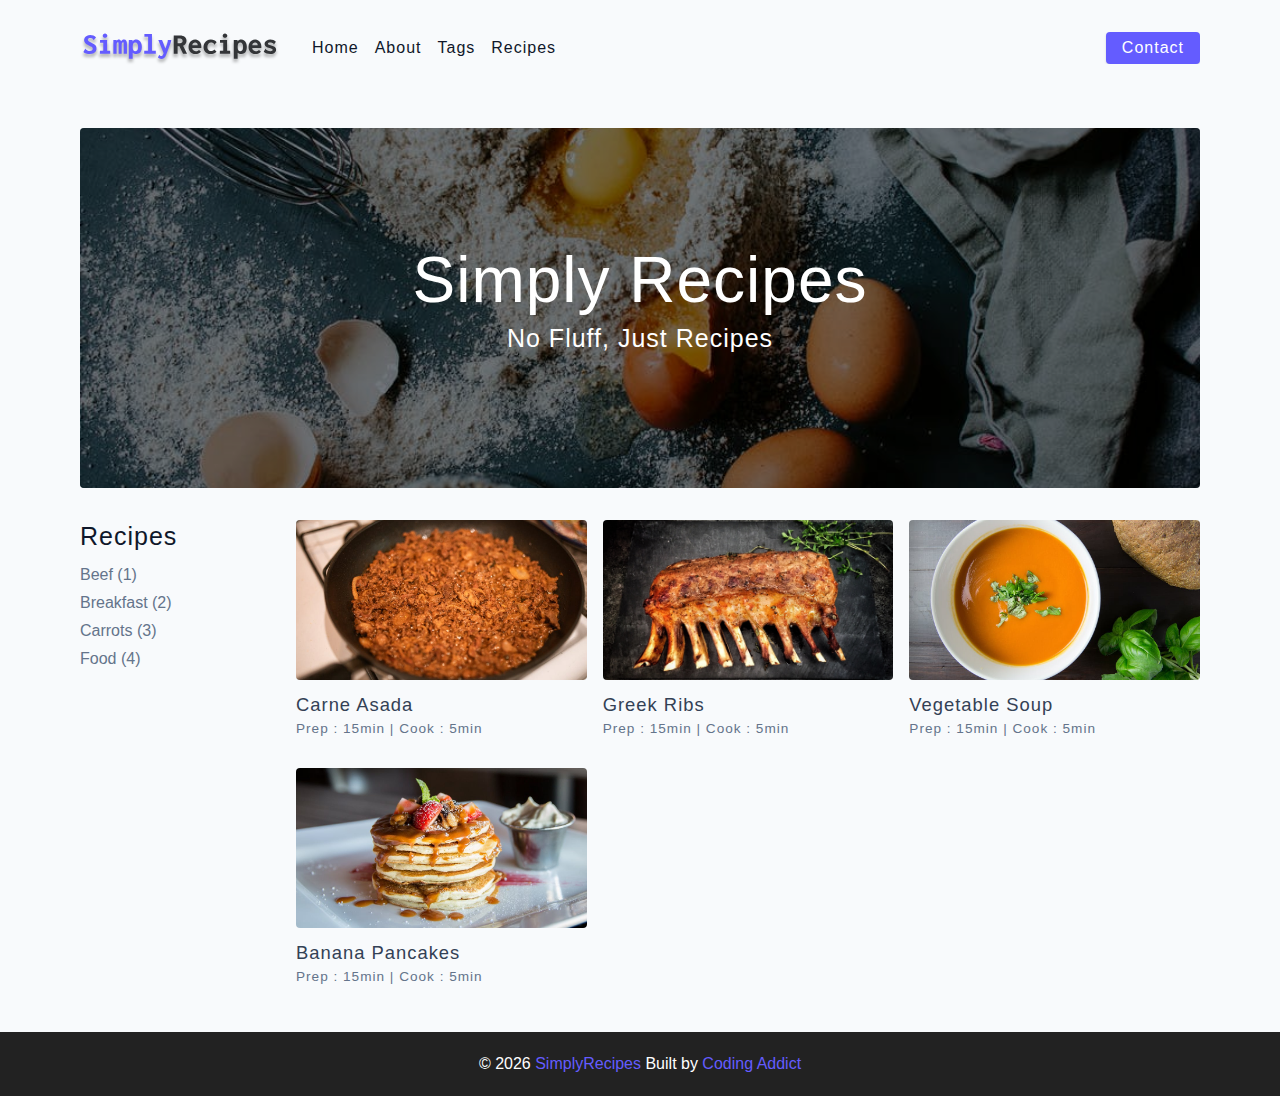
<file: vscode/final/index.html>
<!DOCTYPE html>
<html lang="en">
  <head>
    <meta charset="UTF-8" />
    <meta http-equiv="X-UA-Compatible" content="IE=edge" />
    <meta name="viewport" content="width=device-width, initial-scale=1.0" />
    <title>Simply Recipes || Final</title>
    <!-- favicon -->
    <link rel="shortcut icon" href="./assets/favicon.ico" type="image/x-icon" />
    <!-- normalize -->
    <link rel="stylesheet" href="./css/normalize.css" />
    <!-- font-awesome -->
    <link
      rel="stylesheet"
      href="https://cdnjs.cloudflare.com/ajax/libs/font-awesome/5.14.0/css/all.min.css"
    />
    <!-- main css -->
    <link rel="stylesheet" href="./css/main.css" />
  </head>
  <body>
    <!-- nav  -->
    <nav class="navbar">
      <div class="nav-center">
        <div class="nav-header">
          <a href="index.html" class="nav-logo">
            <img src="./assets/logo.svg" alt="simply recipes" />
          </a>
          <button class="nav-btn btn">
            <i class="fas fa-align-justify"></i>
          </button>
        </div>
        <div class="nav-links">
          <a href="index.html" class="nav-link"> home </a>
          <a href="about.html" class="nav-link"> about </a>
          <a href="tags.html" class="nav-link"> tags </a>
          <a href="recipes.html" class="nav-link"> recipes </a>

          <div class="nav-link contact-link">
            <a href="contact.html" class="btn"> contact </a>
          </div>
        </div>
      </div>
    </nav>
    <!-- end of nav -->
    <!-- main -->
    <main class="page">
      <!-- header -->
      <header class="hero">
        <div class="hero-container">
          <div class="hero-text">
            <h1>simply recipes</h1>
            <h4>no fluff, just recipes</h4>
          </div>
        </div>
      </header>
      <!-- end of header -->
      <section class="recipes-container">
        <!-- tag container -->
        <div class="tags-container">
          <h4>recipes</h4>
          <div class="tags-list">
            <a href="tag-template.html">Beef (1)</a>
            <a href="tag-template.html">Breakfast (2)</a>
            <a href="tag-template.html">Carrots (3)</a>
            <a href="tag-template.html">Food (4)</a>
          </div>
        </div>
        <!-- end of tag container -->
        <!-- recipes list -->
        <div class="recipes-list">
          <!-- single recipe -->
          <a href="single-recipe.html" class="recipe">
            <img
              src="./assets/recipes/recipe-1.jpeg"
              class="img recipe-img"
              alt=""
            />
            <h5>Carne Asada</h5>
            <p>Prep : 15min | Cook : 5min</p>
          </a>
          <!-- end of single recipe -->
          <!-- single recipe -->
          <a href="single-recipe.html" class="recipe">
            <img
              src="./assets/recipes/recipe-2.jpeg"
              class="img recipe-img"
              alt=""
            />
            <h5>Greek Ribs</h5>
            <p>Prep : 15min | Cook : 5min</p>
          </a>
          <!-- end of single recipe -->
          <!-- single recipe -->
          <a href="single-recipe.html" class="recipe">
            <img
              src="./assets/recipes/recipe-3.jpeg"
              class="img recipe-img"
              alt=""
            />
            <h5>Vegetable Soup</h5>
            <p>Prep : 15min | Cook : 5min</p>
          </a>
          <!-- end of single recipe -->
          <!-- single recipe -->
          <a href="single-recipe.html" class="recipe">
            <img
              src="./assets/recipes/recipe-4.jpeg"
              class="img recipe-img"
              alt=""
            />
            <h5>Banana Pancakes</h5>
            <p>Prep : 15min | Cook : 5min</p>
          </a>
          <!-- end of single recipe -->
        </div>
        <!-- end of recipes list -->
      </section>
    </main>
    <!-- end of main -->
    <!-- footer -->
    <footer class="page-footer">
      <p>
        &copy; <span id="date"></span>
        <span class="footer-logo">SimplyRecipes</span> Built by
        <a href="https://www.johnsmilga.com/">Coding Addict</a>
      </p>
    </footer>
    <script src="./js/app.js"></script>
  </body>
</html>
</file>
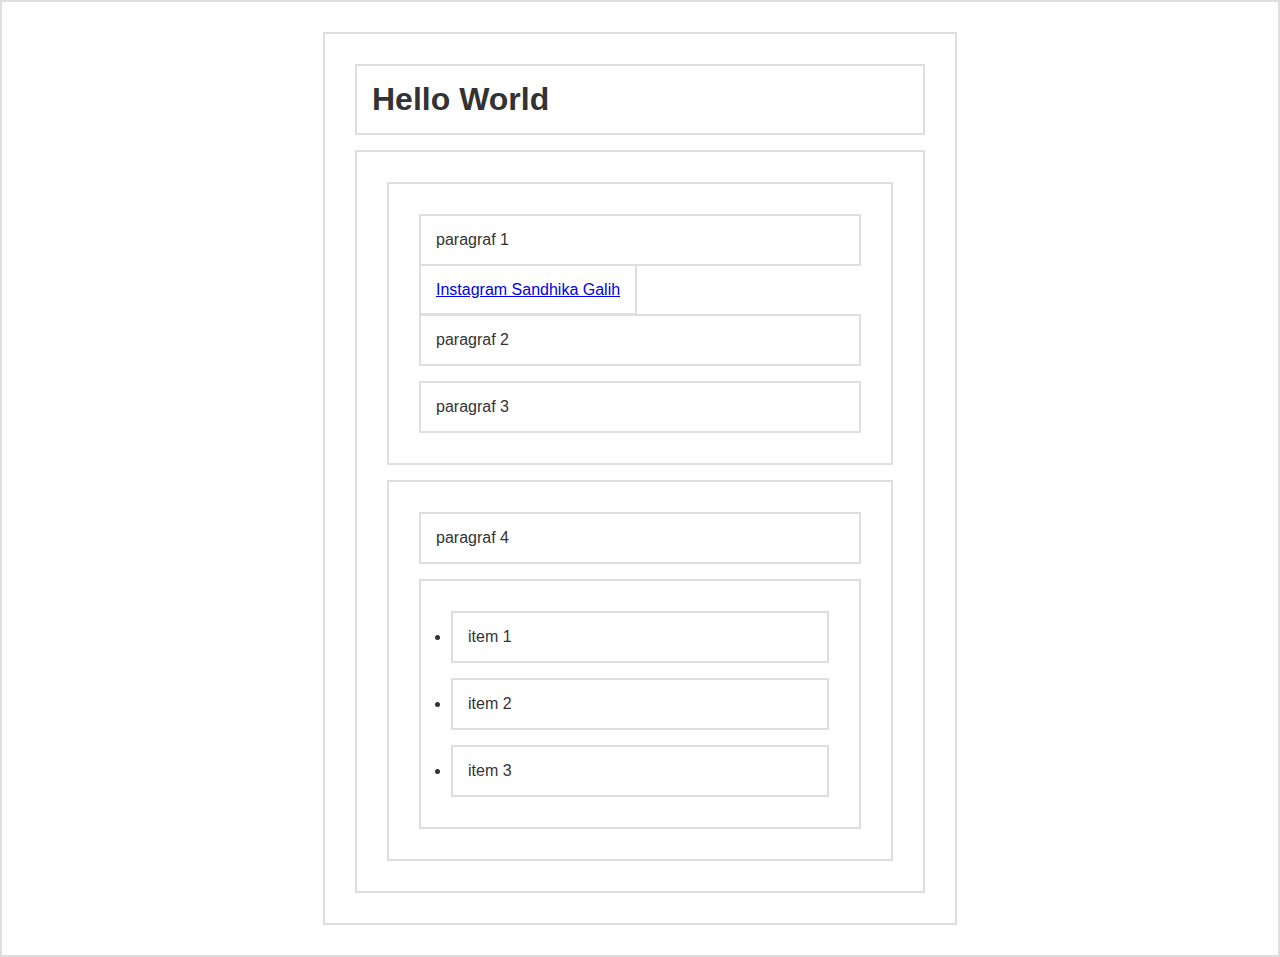
<file: vscode/javascript events/index.html>
<!DOCTYPE html>
<html lang="en">
<head>
  <meta charset="UTF-8">
  <title>Dom Selection</title>
  <style>
    * { 
        border: 2px solid #dedede; 
        padding: 15px; 
        margin: 15px; 
    }
    html { 
      margin: 0;
      padding: 0;
    }
    body { 
      max-width: 600px;
      margin: 30px auto;
      font-family: sans-serif;
      color: #333;
    }
    
  </style>
</head>
<body>

  <h1 id="judul">Hello World</h1>
  <div id="container">
      <section id="a">
          <p class="p1">paragraf 1</p>
          <a href="http://instagram.com/sandhikagalih">Instagram Sandhika Galih</a>
          <p class="p2">paragraf 2</p>
          <p class="p3">paragraf 3</p>
      </section>
      <section id="b">
          <p>paragraf 4</p>
          <ul>
              <li>item 1</li>
              <li>item 2</li>
              <li>item 3</li>
          </ul>
      </section>
  </div>

<script src="script.js"></script>
</body>
</html>
</file>
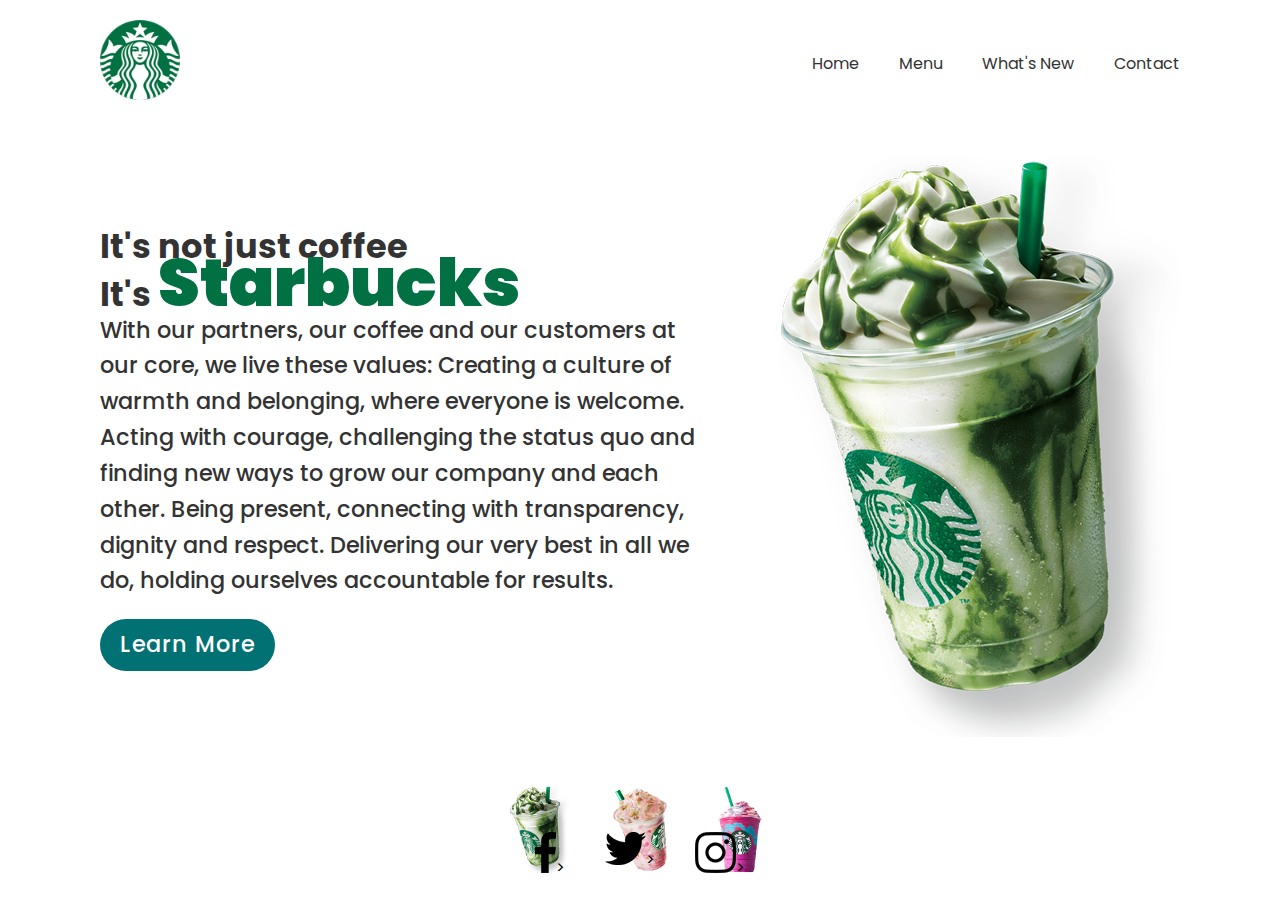
<file: vscode/starter/index.html>
<!DOCTYPE html>
<html lang="en">
    <head>
        <meta charset="UTF-8">
        <title>Starbucks Website Landing Page</title>
        <link rel="stylesheet" href="style.css">
    </head>
    <body>
        <section>
            <div class="circle"></div>
            <header>
                <a href="#"><img src="logo.png"class="logo"></a>
                <ul>
                    <li> <a href="#">Home</a></li>
                    <li> <a href="#">Menu</Menu></a></li>
                    <li> <a href="#">What's New</a></li>
                    <li> <a href="#">Contact</a></li>
                </ul>
            </header>
            <div class="content">
                <div class="textBox">
                    <h2>It's not just coffee<br>It's <span>Starbucks</span></h2>
                    <p>With our partners, our coffee and our customers at our core, we live these values:
                        Creating a culture of warmth and belonging, where everyone is welcome.
                        Acting with courage, challenging the status quo and finding new ways to grow our company and each other.
                        Being present, connecting with transparency, dignity and respect.
                        Delivering our very best in all we do, holding ourselves accountable for results.</p>
                        <a href ="#">Learn More</a>
                </div>
            </div>
            <div class="imgBox">
                <img src="img1.png" class="starbucks">
            </div>
            <ul class ="thumb">
                <li><img src="thumb1.png" onclick="imgSlider('img1.png');changeCircleColor('#017143')"></li>
                <li><img src="thumb2.png" onclick="imgSlider('img2.png');changeCircleColor('#eb7495')"></li>
                <li><img src="thumb3.png" onclick="imgSlider('img3.png');changeCircleColor('#d752b1')"></li>
            </ul>
            <ul class="thumb">
                <li><a href="#"><img src="facebook.png"></a>></li>
                <li><a href="#"><img src="twitter.png"></a>></li>
                <li><a href="#"><img src="instagram.png"></a>></li>
            </ul>
        </section>
        <script type="text/javascript">
            function imgSlider (anything){
                document.querySelector('.starbucks').src = anything;
            }

            function changeCircleColor(color){
                const circle = document.querySelector('.circle');
                circle.style.background = color;
            }
        </script>
    </body>
</html>
</file>
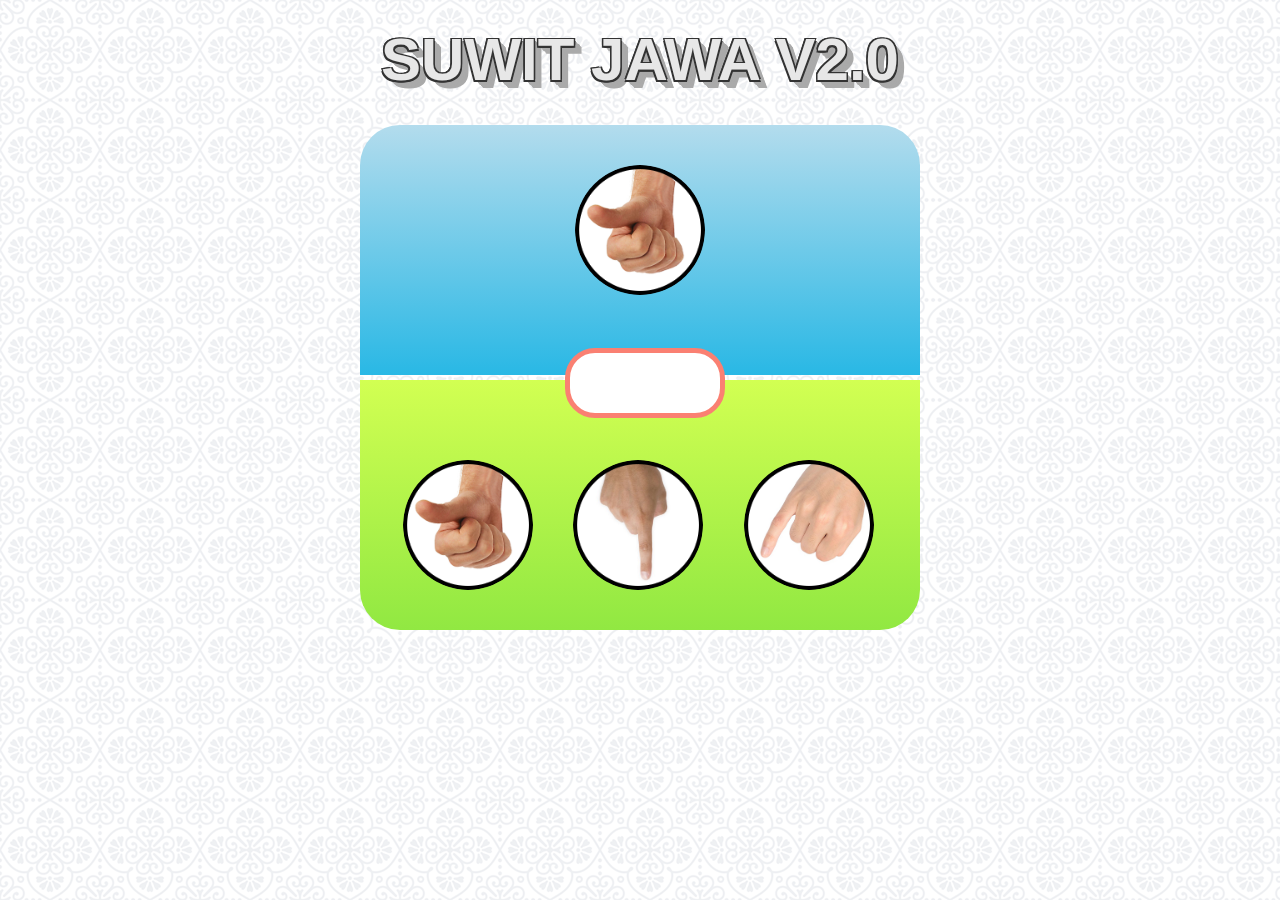
<file: vscode/suwit java/index.html>
<!DOCTYPE html>
<html>
    <head> 
        <title> Suit Jawa 2.0</title>
        <link rel="stylesheet" href="style.css">
    </head>
    <body>
<h1>Suwit Jawa v2.0</h1>

    <div class="container">
        <div class="area-komputer">
            <img src="img/gajah.png" class="img-komputer">
        </div>
        <div class="info"></div>
        <div class="area-player">
            <ul>
                <li>
                    <img src="img/gajah.png" class="gajah">
                </li>
                <li>
                    <img src="img/orang.png" class="orang">
                </li>
                <li>
                    <img src="img/semut.png" class="semut">
                </li>
            </ul>
        </div>
    </div>
</file>
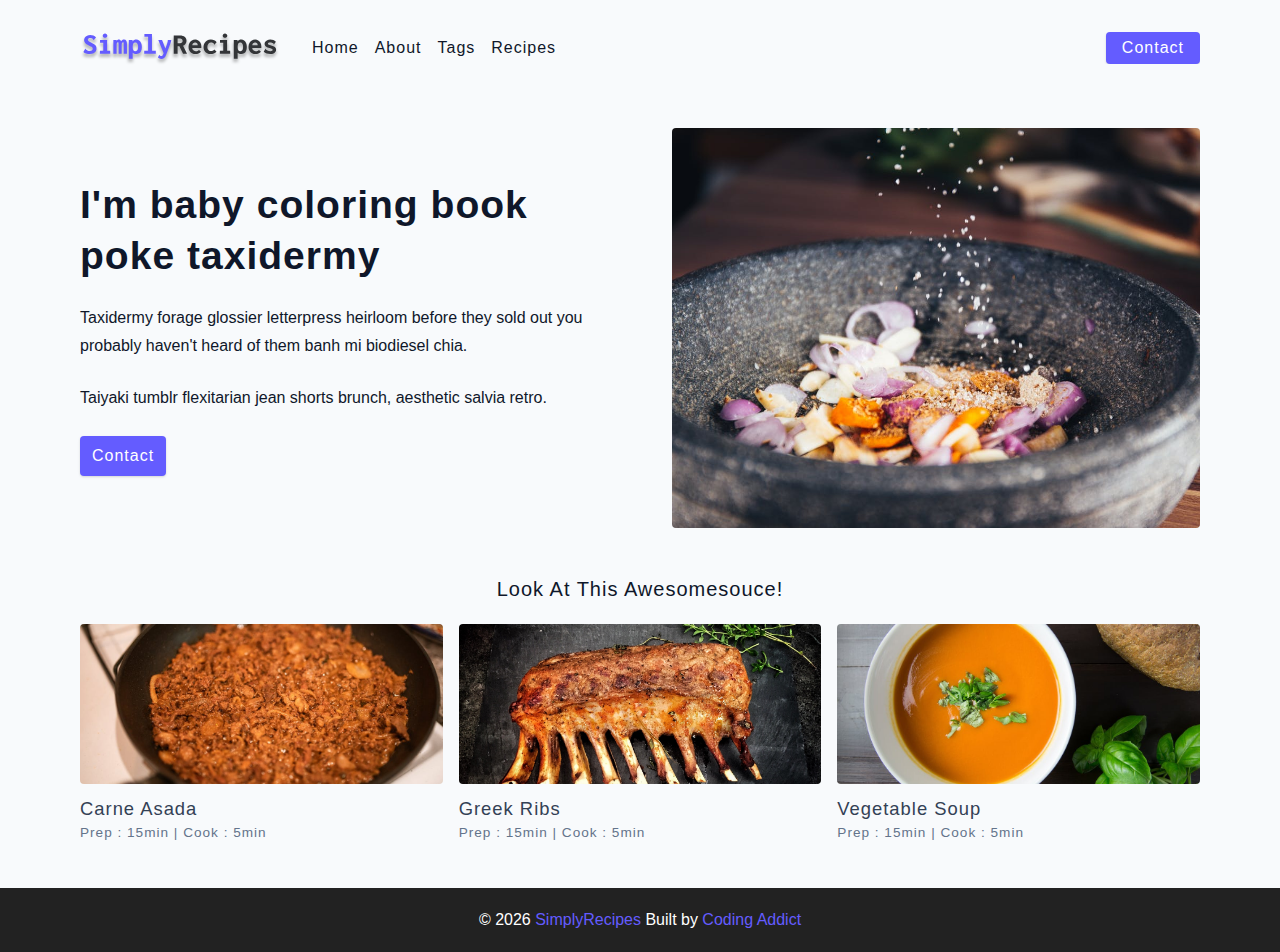
<file: vscode/final/about.html>
<!DOCTYPE html>
<html lang="en">
  <head>
    <meta charset="UTF-8" />
    <meta http-equiv="X-UA-Compatible" content="IE=edge" />
    <meta name="viewport" content="width=device-width, initial-scale=1.0" />
    <title>About || Final</title>
    <!-- favicon -->
    <link rel="shortcut icon" href="./assets/favicon.ico" type="image/x-icon" />
    <!-- normalize -->
    <link rel="stylesheet" href="./css/normalize.css" />
    <!-- font-awesome -->
    <link
      rel="stylesheet"
      href="https://cdnjs.cloudflare.com/ajax/libs/font-awesome/5.14.0/css/all.min.css"
    />
    <!-- main css -->
    <link rel="stylesheet" href="./css/main.css" />
  </head>
  <body>
    <!-- nav  -->
    <nav class="navbar">
      <div class="nav-center">
        <div class="nav-header">
          <a href="index.html" class="nav-logo">
            <img src="./assets/logo.svg" alt="simply recipes" />
          </a>
          <button class="nav-btn btn">
            <i class="fas fa-align-justify"></i>
          </button>
        </div>
        <div class="nav-links">
          <a href="index.html" class="nav-link"> home </a>
          <a href="about.html" class="nav-link"> about </a>
          <a href="tags.html" class="nav-link"> tags </a>
          <a href="recipes.html" class="nav-link"> recipes </a>

          <div class="nav-link contact-link">
            <a href="contact.html" class="btn"> contact </a>
          </div>
        </div>
      </div>
    </nav>
    <!-- end of nav -->
    <main class="page">
      <section class="about-page">
        <article>
          <h2>I'm baby coloring book poke taxidermy</h2>
          <p>
            Taxidermy forage glossier letterpress heirloom before they sold out
            you probably haven't heard of them banh mi biodiesel chia.
          </p>
          <p>
            Taiyaki tumblr flexitarian jean shorts brunch, aesthetic salvia
            retro.
          </p>
          <a href="contact.html" class="btn"> contact </a>
        </article>
        <!-- needs fixes -->
        <img
          src="./assets/about.jpeg"
          alt="Person Pouring Salt in Bowl"
          class="img about-img"
        />
      </section>
      <section class="featured-recipes">
        <h5 class="featured-title">Look At This Awesomesouce!</h5>
        <div class="recipes-list">
          <!-- single recipe -->
          <a href="single-recipe.html" class="recipe">
            <img
              src="./assets/recipes/recipe-1.jpeg"
              class="img recipe-img"
              alt=""
            />
            <h5>Carne Asada</h5>
            <p>Prep : 15min | Cook : 5min</p>
          </a>
          <!-- end of single recipe -->
          <!-- single recipe -->
          <a href="single-recipe.html" class="recipe">
            <img
              src="./assets/recipes/recipe-2.jpeg"
              class="img recipe-img"
              alt=""
            />
            <h5>Greek Ribs</h5>
            <p>Prep : 15min | Cook : 5min</p>
          </a>
          <!-- end of single recipe -->
          <!-- single recipe -->
          <a href="single-recipe.html" class="recipe">
            <img
              src="./assets/recipes/recipe-3.jpeg"
              class="img recipe-img"
              alt=""
            />
            <h5>Vegetable Soup</h5>
            <p>Prep : 15min | Cook : 5min</p>
          </a>
          <!-- end of single recipe -->
        </div>
      </section>
    </main>
    <!-- footer -->
    <footer class="page-footer">
      <p>
        &copy; <span id="date"></span>
        <span class="footer-logo">SimplyRecipes</span> Built by
        <a href="https://www.johnsmilga.com/">Coding Addict</a>
      </p>
    </footer>
    <script src="./js/app.js"></script>
  </body>
</html>
</file>
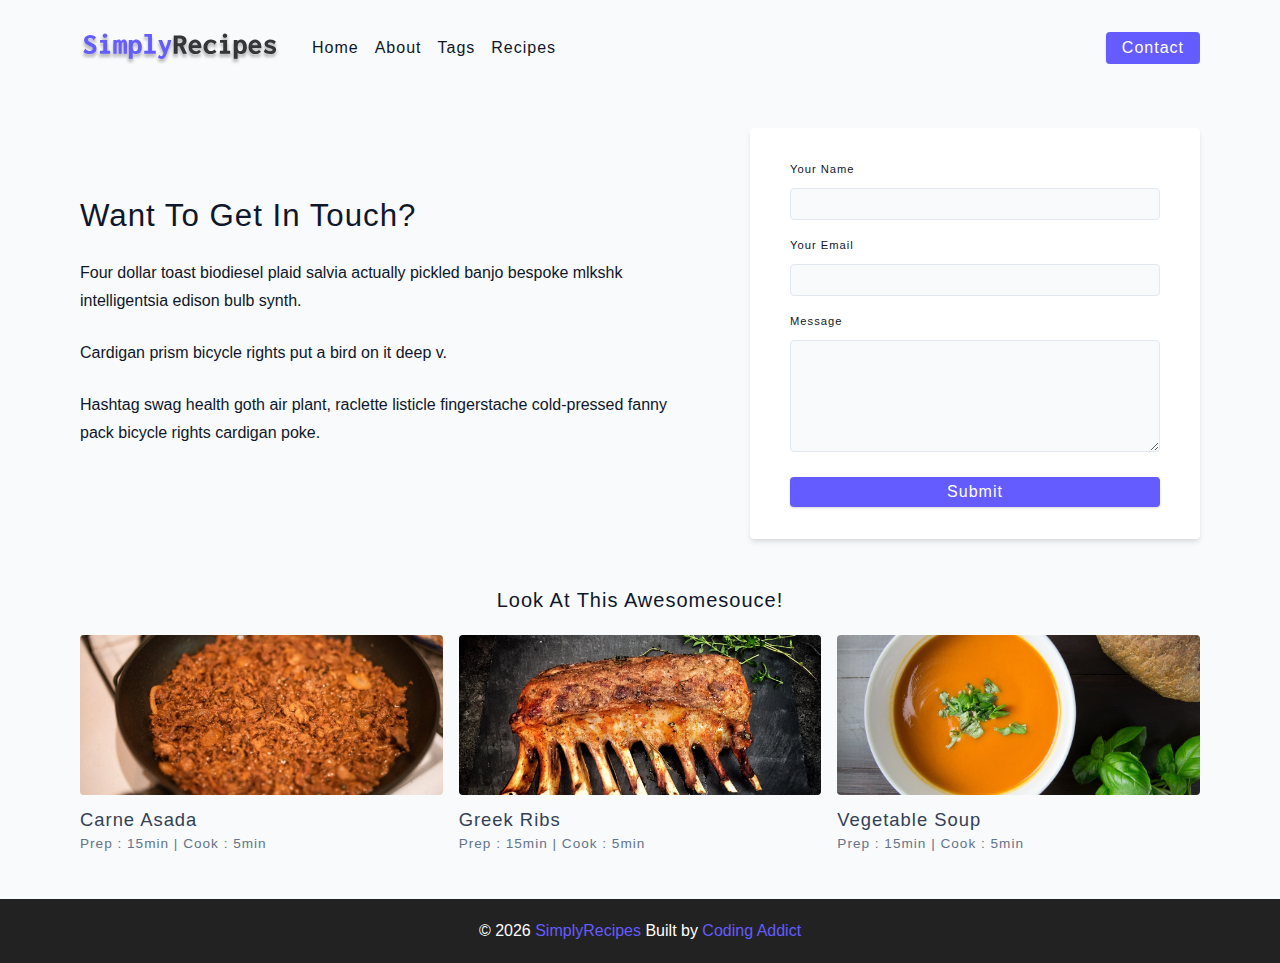
<file: vscode/final/contact.html>
<!DOCTYPE html>
<html lang="en">
  <head>
    <meta charset="UTF-8" />
    <meta http-equiv="X-UA-Compatible" content="IE=edge" />
    <meta name="viewport" content="width=device-width, initial-scale=1.0" />
    <title>Contact || Final</title>
    <!-- favicon -->
    <link rel="shortcut icon" href="./assets/favicon.ico" type="image/x-icon" />
    <!-- normalize -->
    <link rel="stylesheet" href="./css/normalize.css" />
    <!-- font-awesome -->
    <link
      rel="stylesheet"
      href="https://cdnjs.cloudflare.com/ajax/libs/font-awesome/5.14.0/css/all.min.css"
    />
    <!-- main css -->
    <link rel="stylesheet" href="./css/main.css" />
  </head>
  <body>
    <!-- nav  -->
    <nav class="navbar">
      <div class="nav-center">
        <div class="nav-header">
          <a href="index.html" class="nav-logo">
            <img src="./assets/logo.svg" alt="simply recipes" />
          </a>
          <button class="nav-btn btn">
            <i class="fas fa-align-justify"></i>
          </button>
        </div>
        <div class="nav-links">
          <a href="index.html" class="nav-link"> home </a>
          <a href="about.html" class="nav-link"> about </a>
          <a href="tags.html" class="nav-link"> tags </a>
          <a href="recipes.html" class="nav-link"> recipes </a>

          <div class="nav-link contact-link">
            <a href="contact.html" class="btn"> contact </a>
          </div>
        </div>
      </div>
    </nav>
    <!-- end of nav -->
    <main class="page">
     <section class="contact-container">
          <article class="contact-info">
            <h3>Want To Get In Touch?</h3>
            <p>
              Four dollar toast biodiesel plaid salvia actually pickled banjo
              bespoke mlkshk intelligentsia edison bulb synth.
            </p>
            <p>Cardigan prism bicycle rights put a bird on it deep v.</p>
            <p>
              Hashtag swag health goth air plant, raclette listicle fingerstache
              cold-pressed fanny pack bicycle rights cardigan poke.
            </p>
          </article>
          <article>
            <form class="form contact-form">
              <div class="form-row">
                <label html="name" class="form-label">your name</label>
                <input type="text" name="name" id="name" class="form-input" />
              </div>
              <div class="form-row">
                <label html="email" class="form-label">your email</label>
                <input type="text" name="email" id="email" class="form-input" />
              </div>
              <div class="form-row">
                <label html="message" class="form-label">message</label>
                <textarea name="message" id="message" class="form-textarea"></textarea>
              </div>
              <button type="submit" class="btn btn-block">
                submit
              </button>
            </form>
          </article>
        </section>
     <!-- featured recipes -->
       <section class="featured-recipes">
        <h5 class="featured-title">Look At This Awesomesouce!</h5>
        <div class="recipes-list">
          <!-- single recipe -->
          <a href="single-recipe.html" class="recipe">
            <img
              src="./assets/recipes/recipe-1.jpeg"
              class="img recipe-img"
              alt=""
            />
            <h5>Carne Asada</h5>
            <p>Prep : 15min | Cook : 5min</p>
          </a>
          <!-- end of single recipe -->
          <!-- single recipe -->
          <a href="single-recipe.html" class="recipe">
            <img
              src="./assets/recipes/recipe-2.jpeg"
              class="img recipe-img"
              alt=""
            />
            <h5>Greek Ribs</h5>
            <p>Prep : 15min | Cook : 5min</p>
          </a>
          <!-- end of single recipe -->
          <!-- single recipe -->
          <a href="single-recipe.html" class="recipe">
            <img
              src="./assets/recipes/recipe-3.jpeg"
              class="img recipe-img"
              alt=""
            />
            <h5>Vegetable Soup</h5>
            <p>Prep : 15min | Cook : 5min</p>
          </a>
          <!-- end of single recipe -->
        </div>
      </section>
    </main>
    <!-- footer -->
    <footer class="page-footer">
      <p>
        &copy; <span id="date"></span>
        <span class="footer-logo">SimplyRecipes</span> Built by
        <a href="https://www.johnsmilga.com/">Coding Addict</a>
      </p>
    </footer>
    <script src="./js/app.js"></script>
  </body>
</html>
</file>
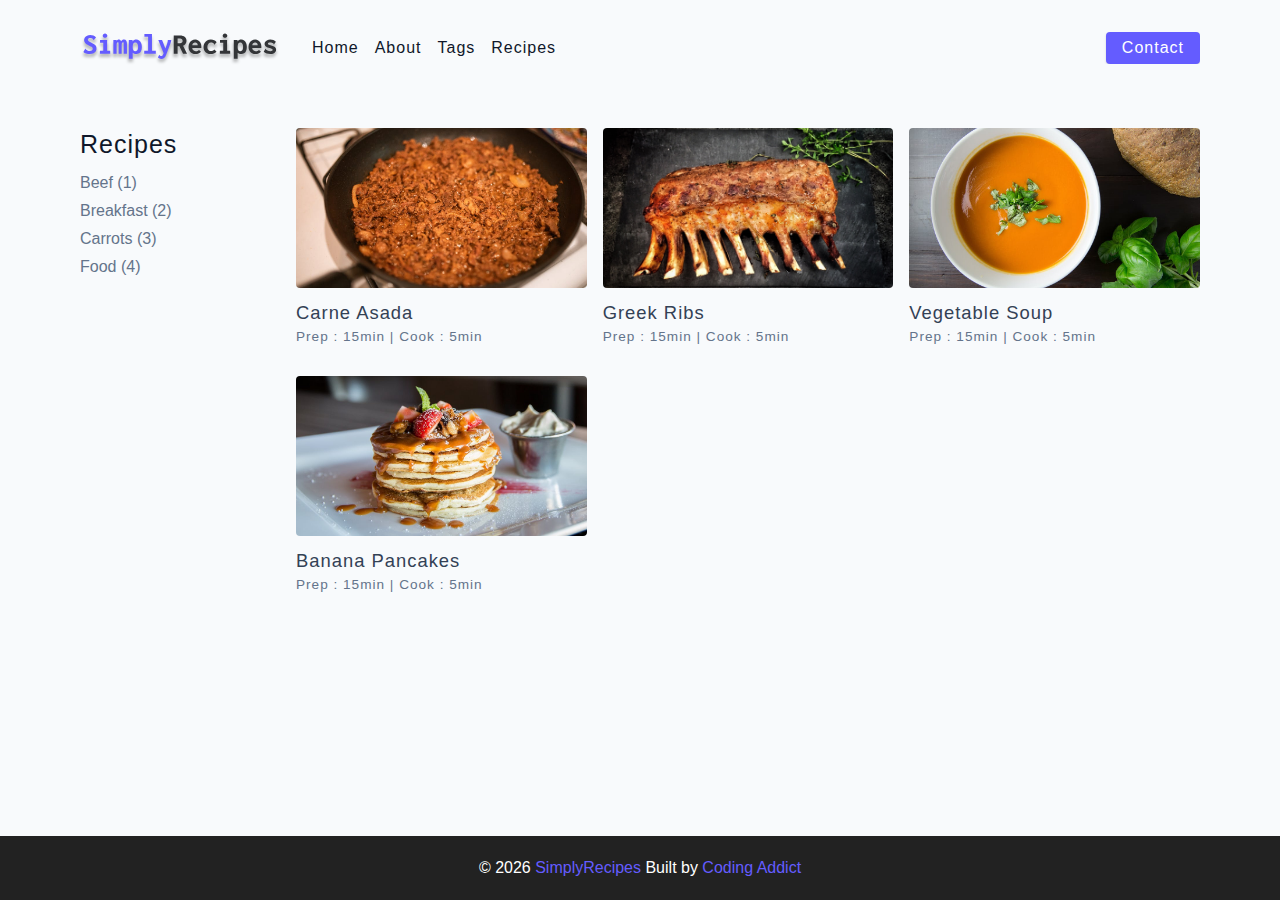
<file: vscode/final/recipes.html>
<!DOCTYPE html>
<html lang="en">
  <head>
    <meta charset="UTF-8" />
    <meta http-equiv="X-UA-Compatible" content="IE=edge" />
    <meta name="viewport" content="width=device-width, initial-scale=1.0" />
    <title>Recipes || Final</title>
    <!-- favicon -->
    <link rel="shortcut icon" href="./assets/favicon.ico" type="image/x-icon" />
    <!-- normalize -->
    <link rel="stylesheet" href="./css/normalize.css" />
    <!-- font-awesome -->
    <link
      rel="stylesheet"
      href="https://cdnjs.cloudflare.com/ajax/libs/font-awesome/5.14.0/css/all.min.css"
    />
    <!-- main css -->
    <link rel="stylesheet" href="./css/main.css" />
  </head>
  <body>
    <!-- nav  -->
    <nav class="navbar">
      <div class="nav-center">
        <div class="nav-header">
          <a href="index.html" class="nav-logo">
            <img src="./assets/logo.svg" alt="simply recipes" />
          </a>
          <button class="nav-btn btn">
            <i class="fas fa-align-justify"></i>
          </button>
        </div>
        <div class="nav-links">
          <a href="index.html" class="nav-link"> home </a>
          <a href="about.html" class="nav-link"> about </a>
          <a href="tags.html" class="nav-link"> tags </a>
          <a href="recipes.html" class="nav-link"> recipes </a>

          <div class="nav-link contact-link">
            <a href="contact.html" class="btn"> contact </a>
          </div>
        </div>
      </div>
    </nav>
    <!-- end of nav -->
    <!-- main -->
    <main class="page">
      <section class="recipes-container">
        <!-- tag container -->
        <div class="tags-container">
          <h4>recipes</h4>
          <div class="tags-list">
            <a href="tag-template.html">Beef (1)</a>
            <a href="tag-template.html">Breakfast (2)</a>
            <a href="tag-template.html">Carrots (3)</a>
            <a href="tag-template.html">Food (4)</a>
          </div>
        </div>
        <!-- end of tag container -->
        <!-- recipes list -->
        <div class="recipes-list">
          <!-- single recipe -->
          <a href="single-recipe.html" class="recipe">
            <img
              src="./assets/recipes/recipe-1.jpeg"
              class="img recipe-img"
              alt=""
            />
            <h5>Carne Asada</h5>
            <p>Prep : 15min | Cook : 5min</p>
          </a>
          <!-- end of single recipe -->
          <!-- single recipe -->
          <a href="single-recipe.html" class="recipe">
            <img
              src="./assets/recipes/recipe-2.jpeg"
              class="img recipe-img"
              alt=""
            />
            <h5>Greek Ribs</h5>
            <p>Prep : 15min | Cook : 5min</p>
          </a>
          <!-- end of single recipe -->
          <!-- single recipe -->
          <a href="single-recipe.html" class="recipe">
            <img
              src="./assets/recipes/recipe-3.jpeg"
              class="img recipe-img"
              alt=""
            />
            <h5>Vegetable Soup</h5>
            <p>Prep : 15min | Cook : 5min</p>
          </a>
          <!-- end of single recipe -->
          <!-- single recipe -->
          <a href="single-recipe.html" class="recipe">
            <img
              src="./assets/recipes/recipe-4.jpeg"
              class="img recipe-img"
              alt=""
            />
            <h5>Banana Pancakes</h5>
            <p>Prep : 15min | Cook : 5min</p>
          </a>
          <!-- end of single recipe -->
        </div>
      </section>
    </main>
    <!-- end of main -->
    <!-- footer -->
    <footer class="page-footer">
      <p>
        &copy; <span id="date"></span>
        <span class="footer-logo">SimplyRecipes</span> Built by
        <a href="https://www.johnsmilga.com/">Coding Addict</a>
      </p>
    </footer>
    <script src="./js/app.js"></script>
  </body>
</html>
</file>
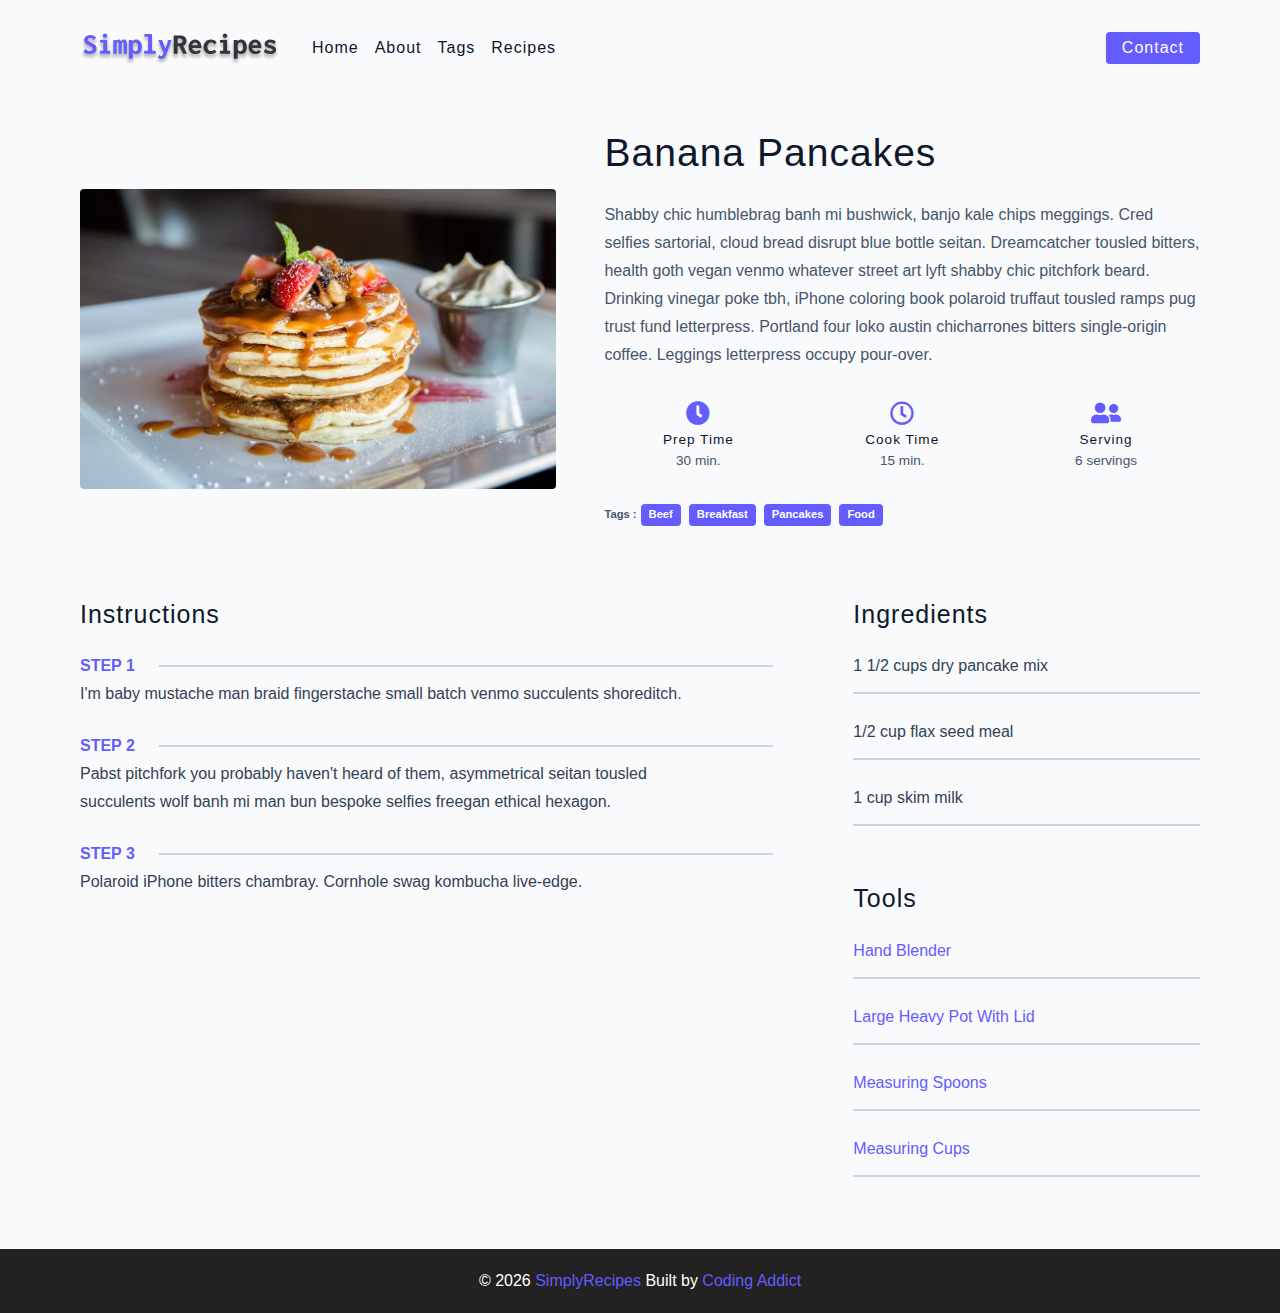
<file: vscode/final/single-recipe.html>
<!DOCTYPE html>
<html lang="en">
  <head>
    <meta charset="UTF-8" />
    <meta http-equiv="X-UA-Compatible" content="IE=edge" />
    <meta name="viewport" content="width=device-width, initial-scale=1.0" />
    <title>Single Recipe || Final</title>
    <!-- favicon -->
    <link rel="shortcut icon" href="./assets/favicon.ico" type="image/x-icon" />
    <!-- normalize -->
    <link rel="stylesheet" href="./css/normalize.css" />
    <!-- font-awesome -->
    <link
      rel="stylesheet"
      href="https://cdnjs.cloudflare.com/ajax/libs/font-awesome/5.14.0/css/all.min.css"
    />
    <!-- main css -->
    <link rel="stylesheet" href="./css/main.css" />
  </head>
  <body>
    <!-- nav  -->
    <nav class="navbar">
      <div class="nav-center">
        <div class="nav-header">
          <a href="index.html" class="nav-logo">
            <img src="./assets/logo.svg" alt="simply recipes" />
          </a>
          <button class="nav-btn btn">
            <i class="fas fa-align-justify"></i>
          </button>
        </div>
        <div class="nav-links">
          <a href="index.html" class="nav-link"> home </a>
          <a href="about.html" class="nav-link"> about </a>
          <a href="tags.html" class="nav-link"> tags </a>
          <a href="recipes.html" class="nav-link"> recipes </a>

          <div class="nav-link contact-link">
            <a href="contact.html" class="btn"> contact </a>
          </div>
        </div>
      </div>
    </nav>
    <!-- end of nav -->
    <main class="page">
      <div class="recipe-page">
        <section class="recipe-hero">
          <img
            src="./assets/recipes/recipe-4.jpeg"
            class="img recipe-hero-img"
          />
          <article class="recipe-info">
            <h2>Banana Pancakes</h2>
            <p>
              Shabby chic humblebrag banh mi bushwick, banjo kale chips
              meggings. Cred selfies sartorial, cloud bread disrupt blue bottle
              seitan. Dreamcatcher tousled bitters, health goth vegan venmo
              whatever street art lyft shabby chic pitchfork beard. Drinking
              vinegar poke tbh, iPhone coloring book polaroid truffaut tousled
              ramps pug trust fund letterpress. Portland four loko austin
              chicharrones bitters single-origin coffee. Leggings letterpress
              occupy pour-over.
            </p>
            <div class="recipe-icons">
              <article>
                <i class="fas fa-clock"></i>
                <h5>prep time</h5>
                <p>30 min.</p>
              </article>
              <article>
                <i class="far fa-clock"></i>
                <h5>cook time</h5>
                <p>15 min.</p>
              </article>
              <article>
                <i class="fas fa-user-friends"></i>
                <h5>serving</h5>
                <p>6 servings</p>
              </article>
            </div>
            <p class="recipe-tags">
              Tags : <a href="tag-template.html">beef</a>
              <a href="tag-template.html">breakfast</a>
              <a href="tag-template.html">pancakes</a>
              <a href="tag-template.html">food</a>
            </p>
          </article>
        </section>
        <!-- content -->
        <section class="recipe-content">
          <article>
            <h4>instructions</h4>
            <!-- single instruction -->
            <div class="single-instruction">
              <header>
                <p>step 1</p>
                <div></div>
              </header>
              <p>
                I'm baby mustache man braid fingerstache small batch venmo
                succulents shoreditch.
              </p>
            </div>
            <!-- end of single instruction -->
            <!-- single instruction -->
            <div class="single-instruction">
              <header>
                <p>step 2</p>
                <div></div>
              </header>
              <p>
                Pabst pitchfork you probably haven't heard of them, asymmetrical
                seitan tousled succulents wolf banh mi man bun bespoke selfies
                freegan ethical hexagon.
              </p>
            </div>
            <!-- end of single instruction -->
            <!-- single instruction -->
            <div class="single-instruction">
              <header>
                <p>step 3</p>
                <div></div>
              </header>
              <p>
                Polaroid iPhone bitters chambray. Cornhole swag kombucha
                live-edge.
              </p>
            </div>
            <!-- end of single instruction -->
          </article>
          <article class="second-column">
            <div>
              <h4>ingredients</h4>
              <p class="single-ingredient">1 1/2 cups dry pancake mix</p>
              <p class="single-ingredient">1/2 cup flax seed meal</p>
              <p class="single-ingredient">1 cup skim milk</p>
            </div>
            <div>
              <h4>tools</h4>
              <p class="single-tool">Hand Blender</p>
              <p class="single-tool">Large Heavy Pot With Lid</p>
              <p class="single-tool">Measuring Spoons</p>
              <p class="single-tool">Measuring Cups</p>
            </div>
          </article>
        </section>
      </div>
    </main>
    <!-- footer -->
    <footer class="page-footer">
      <p>
        &copy; <span id="date"></span>
        <span class="footer-logo">SimplyRecipes</span> Built by
        <a href="https://www.johnsmilga.com/">Coding Addict</a>
      </p>
    </footer>
    <script src="./js/app.js"></script>
  </body>
</html>
</file>
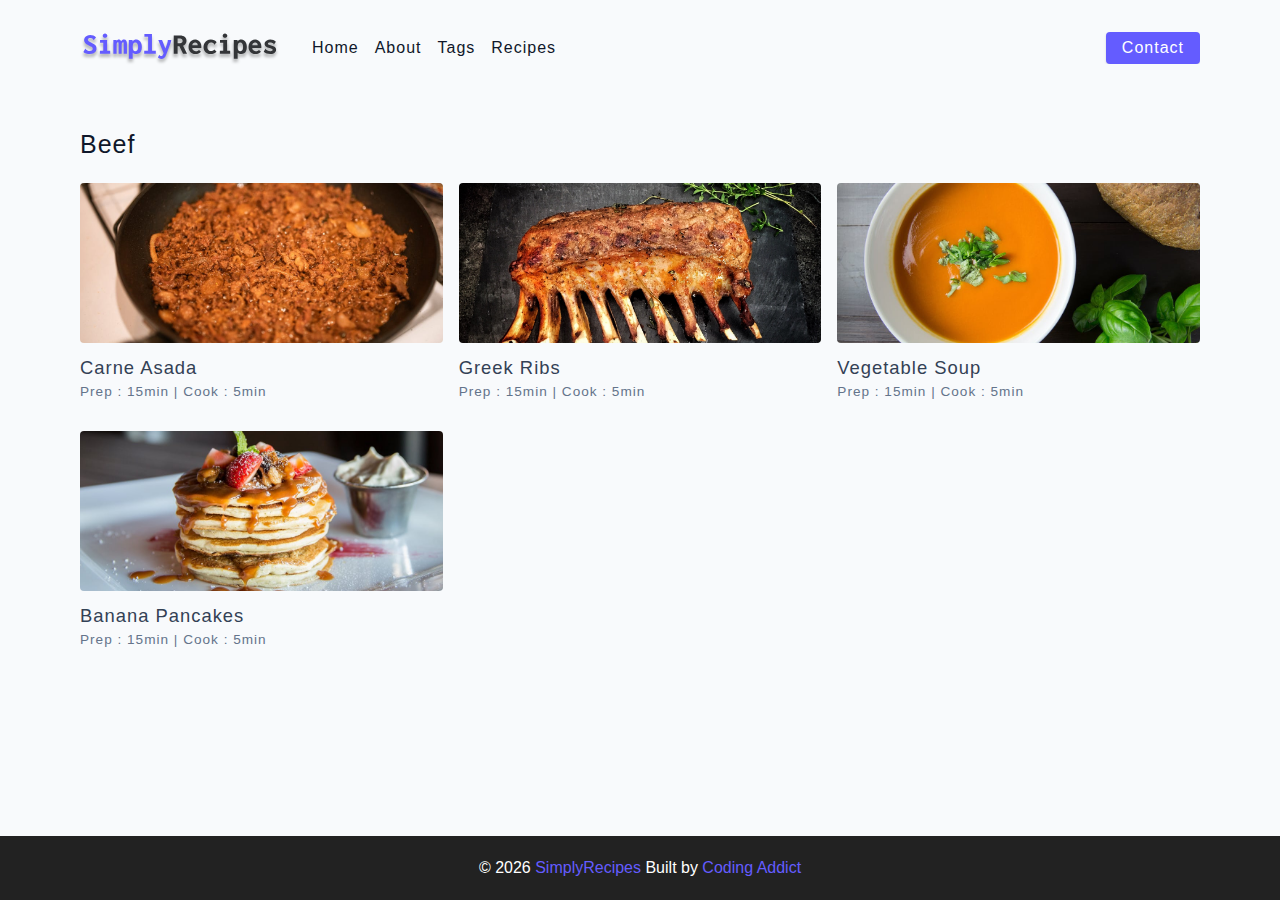
<file: vscode/final/tag-template.html>
<!DOCTYPE html>
<html lang="en">
  <head>
    <meta charset="UTF-8" />
    <meta http-equiv="X-UA-Compatible" content="IE=edge" />
    <meta name="viewport" content="width=device-width, initial-scale=1.0" />
    <title>Recipe Template || Final</title>
    <!-- favicon -->
    <link rel="shortcut icon" href="./assets/favicon.ico" type="image/x-icon" />
    <!-- normalize -->
    <link rel="stylesheet" href="./css/normalize.css" />
    <!-- font-awesome -->
    <link
      rel="stylesheet"
      href="https://cdnjs.cloudflare.com/ajax/libs/font-awesome/5.14.0/css/all.min.css"
    />
    <!-- main css -->
    <link rel="stylesheet" href="./css/main.css" />
  </head>
  <body>
    <!-- nav  -->
    <nav class="navbar">
      <div class="nav-center">
        <div class="nav-header">
          <a href="index.html" class="nav-logo">
            <img src="./assets/logo.svg" alt="simply recipes" />
          </a>
          <button class="nav-btn btn">
            <i class="fas fa-align-justify"></i>
          </button>
        </div>
        <div class="nav-links">
          <a href="index.html" class="nav-link"> home </a>
          <a href="about.html" class="nav-link"> about </a>
          <a href="tags.html" class="nav-link"> tags </a>
          <a href="recipes.html" class="nav-link"> recipes </a>

          <div class="nav-link contact-link">
            <a href="contact.html" class="btn"> contact </a>
          </div>
        </div>
      </div>
    </nav>
    <!-- end of nav -->
    <main class="page">
      <div class="featured-recipes">
        <h4>Beef</h4>
          <!-- recipes list -->
        <div class="recipes-list">
          <!-- single recipe -->
          <a href="single-recipe.html" class="recipe">
            <img
              src="./assets/recipes/recipe-1.jpeg"
              class="img recipe-img"
              alt=""
            />
            <h5>Carne Asada</h5>
            <p>Prep : 15min | Cook : 5min</p>
          </a>
          <!-- end of single recipe -->
          <!-- single recipe -->
          <a href="single-recipe.html" class="recipe">
            <img
              src="./assets/recipes/recipe-2.jpeg"
              class="img recipe-img"
              alt=""
            />
            <h5>Greek Ribs</h5>
            <p>Prep : 15min | Cook : 5min</p>
          </a>
          <!-- end of single recipe -->
          <!-- single recipe -->
          <a href="single-recipe.html" class="recipe">
            <img
              src="./assets/recipes/recipe-3.jpeg"
              class="img recipe-img"
              alt=""
            />
            <h5>Vegetable Soup</h5>
            <p>Prep : 15min | Cook : 5min</p>
          </a>
          <!-- end of single recipe -->
          <!-- single recipe -->
          <a href="single-recipe.html" class="recipe">
            <img
              src="./assets/recipes/recipe-4.jpeg"
              class="img recipe-img"
              alt=""
            />
            <h5>Banana Pancakes</h5>
            <p>Prep : 15min | Cook : 5min</p>
          </a>
          <!-- end of single recipe -->
        </div>
        <!-- end of recipe list -->
      </div>
          
    </main>
    <!-- footer -->
    <footer class="page-footer">
      <p>
        &copy; <span id="date"></span>
        <span class="footer-logo">SimplyRecipes</span> Built by
        <a href="https://www.johnsmilga.com/">Coding Addict</a>
      </p>
    </footer>
    <script src="./js/app.js"></script>
  </body>
</html>
</file>
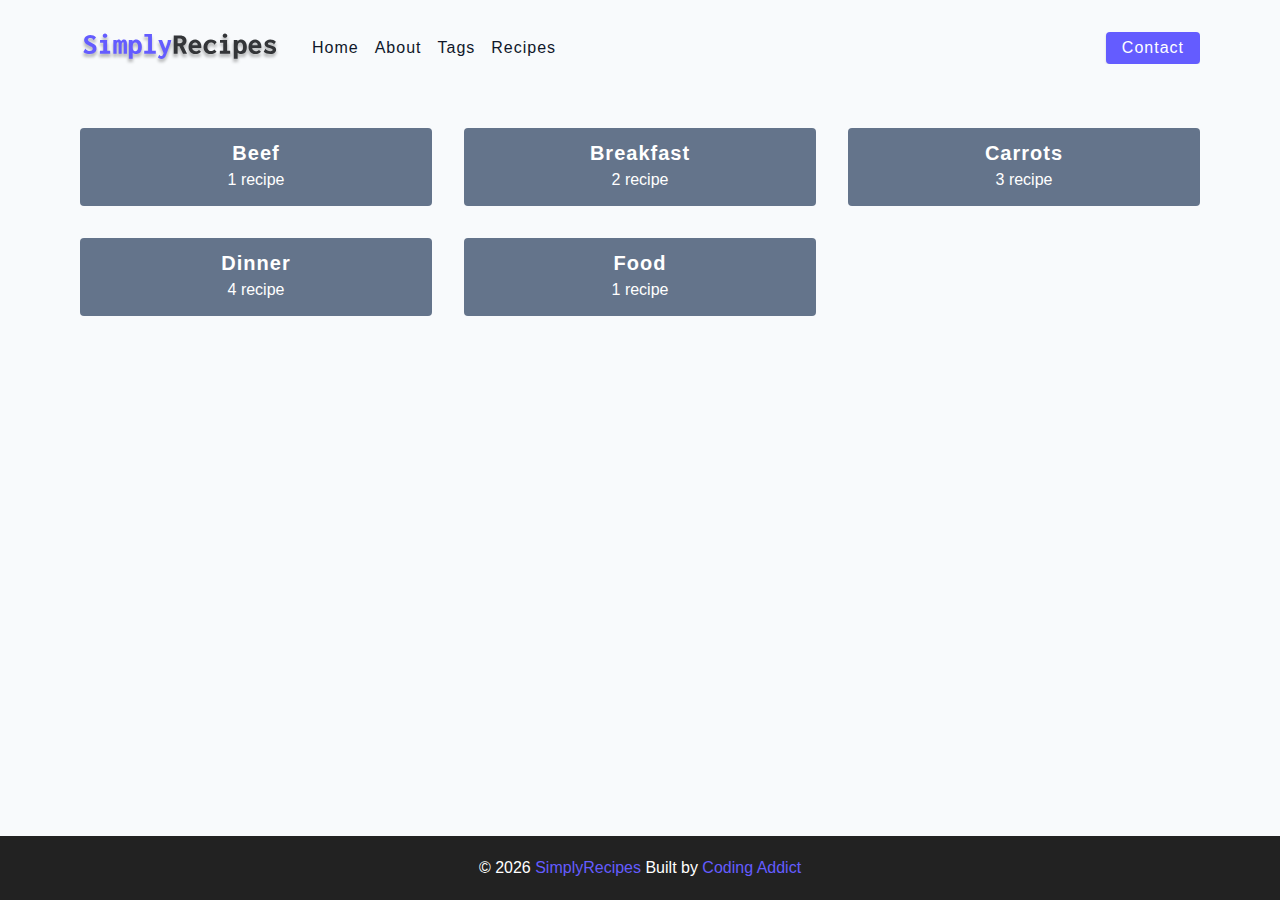
<file: vscode/final/tags.html>
<!DOCTYPE html>
<html lang="en">
  <head>
    <meta charset="UTF-8" />
    <meta http-equiv="X-UA-Compatible" content="IE=edge" />
    <meta name="viewport" content="width=device-width, initial-scale=1.0" />
    <title>Tags || Final</title>
    <!-- favicon -->
    <link rel="shortcut icon" href="./assets/favicon.ico" type="image/x-icon" />
    <!-- normalize -->
    <link rel="stylesheet" href="./css/normalize.css" />
    <!-- font-awesome -->
    <link
      rel="stylesheet"
      href="https://cdnjs.cloudflare.com/ajax/libs/font-awesome/5.14.0/css/all.min.css"
    />
    <!-- main css -->
    <link rel="stylesheet" href="./css/main.css" />
  </head>
  <body>
    <!-- nav  -->
    <nav class="navbar">
      <div class="nav-center">
        <div class="nav-header">
          <a href="index.html" class="nav-logo">
            <img src="./assets/logo.svg" alt="simply recipes" />
          </a>
          <button class="nav-btn btn">
            <i class="fas fa-align-justify"></i>
          </button>
        </div>
        <div class="nav-links">
          <a href="index.html" class="nav-link"> home </a>
          <a href="about.html" class="nav-link"> about </a>
          <a href="tags.html" class="nav-link"> tags </a>
          <a href="recipes.html" class="nav-link"> recipes </a>

          <div class="nav-link contact-link">
            <a href="contact.html" class="btn"> contact </a>
          </div>
        </div>
      </div>
    </nav>
    <!-- end of nav -->
    <main class="page">
         <section class="tags-wrapper">
          <!-- single tag -->
              <a href="tag-template.html" class="tag">
                <h5>beef</h5>
                <p>1 recipe</p>
              </a>
            <!-- end of single tag -->
          <!-- single tag -->
              <a href="tag-template.html" class="tag">
                <h5>breakfast</h5>
                <p>2 recipe</p>
              </a>
            <!-- end of single tag -->
          <!-- single tag -->
              <a href="tag-template.html" class="tag">
                <h5>carrots</h5>
                <p>3 recipe</p>
              </a>
            <!-- end of single tag -->
          <!-- single tag -->
              <a href="tag-template.html" class="tag">
                <h5>dinner</h5>
                <p>4 recipe</p>
              </a>
            <!-- end of single tag -->
          <!-- single tag -->
              <a href="tag-template.html" class="tag">
                <h5>food</h5>
                <p>1 recipe</p>
              </a>
            <!-- end of single tag -->
        </section>
    </main>
    <!-- footer -->
    <footer class="page-footer">
      <p>
        &copy; <span id="date"></span>
        <span class="footer-logo">SimplyRecipes</span> Built by
        <a href="https://www.johnsmilga.com/">Coding Addict</a>
      </p>
    </footer>
    <script src="./js/app.js"></script>
  </body>
</html>
</file>
<file: vscode/final/css/main.css>
*,
::after,
::before {
  box-sizing: border-box;
}
/* fonts */

@import url('https://fonts.googleapis.com/css2?family=Roboto:wght@400;500;600&family=Montserrat&display=swap');
html {
  font-size: 100%;
} /*16px*/

:root {
  /* colors */
  --primary-100: #e2e0ff;
  --primary-200: #c1beff;
  --primary-300: #a29dff;
  --primary-400: #837dff;
  --primary-500: #645cff;
  --primary-600: #504acc;
  --primary-700: #3c3799;
  --primary-800: #282566;
  --primary-900: #141233;

  /* grey */
  --grey-50: #f8fafc;
  --grey-100: #f1f5f9;
  --grey-200: #e2e8f0;
  --grey-300: #cbd5e1;
  --grey-400: #94a3b8;
  --grey-500: #64748b;
  --grey-600: #475569;
  --grey-700: #334155;
  --grey-800: #1e293b;
  --grey-900: #0f172a;
  /* rest of the colors */
  --black: #222;
  --white: #fff;
  --red-light: #f8d7da;
  --red-dark: #842029;
  --green-light: #d1e7dd;
  --green-dark: #0f5132;

  /* fonts  */
  --headingFont: 'Roboto', sans-serif;
  --bodyFont: 'Nunito', sans-serif;
  --smallText: 0.7em;
  /* rest of the vars */
  --backgroundColor: var(--grey-50);
  --textColor: var(--grey-900);
  --borderRadius: 0.25rem;
  --letterSpacing: 1px;
  --transition: 0.3s ease-in-out all;
  --max-width: 1120px;
  --fixed-width: 600px;

  /* box shadow*/
  --shadow-1: 0 1px 3px 0 rgba(0, 0, 0, 0.1), 0 1px 2px 0 rgba(0, 0, 0, 0.06);
  --shadow-2: 0 4px 6px -1px rgba(0, 0, 0, 0.1),
    0 2px 4px -1px rgba(0, 0, 0, 0.06);
  --shadow-3: 0 10px 15px -3px rgba(0, 0, 0, 0.1),
    0 4px 6px -2px rgba(0, 0, 0, 0.05);
  --shadow-4: 0 20px 25px -5px rgba(0, 0, 0, 0.1),
    0 10px 10px -5px rgba(0, 0, 0, 0.04);
}

body {
  background: var(--backgroundColor);
  font-family: var(--bodyFont);
  font-weight: 400;
  line-height: 1.75;
  color: var(--textColor);
}

p {
  margin-top: 0;
  margin-bottom: 1.5rem;
  max-width: 40em;
}

h1,
h2,
h3,
h4,
h5 {
  margin: 0;
  margin-bottom: 1.38rem;
  font-family: var(--headingFont);
  font-weight: 400;
  line-height: 1.3;
  text-transform: capitalize;
  letter-spacing: var(--letterSpacing);
}

h1 {
  margin-top: 0;
  font-size: 3.052rem;
}

h2 {
  font-size: 2.441rem;
}

h3 {
  font-size: 1.953rem;
}

h4 {
  font-size: 1.563rem;
}

h5 {
  font-size: 1.25rem;
}

small,
.text-small {
  font-size: var(--smallText);
}

a {
  text-decoration: none;
}
ul {
  list-style-type: none;
  padding: 0;
}

.img {
  width: 100%;
  display: block;
  object-fit: cover;
}
/* buttons */

.btn {
  cursor: pointer;
  color: var(--white);
  background: var(--primary-500);
  border: transparent;
  border-radius: var(--borderRadius);
  letter-spacing: var(--letterSpacing);
  padding: 0.375rem 0.75rem;
  box-shadow: var(--shadow-1);
  transition: var(--transtion);
  text-transform: capitalize;
  display: inline-block;
}
.btn:hover {
  background: var(--primary-700);
  box-shadow: var(--shadow-3);
}
.btn-hipster {
  color: var(--primary-500);
  background: var(--primary-200);
}
.btn-hipster:hover {
  color: var(--primary-200);
  background: var(--primary-700);
}
.btn-block {
  width: 100%;
}

/* alerts */
.alert {
  padding: 0.375rem 0.75rem;
  margin-bottom: 1rem;
  border-color: transparent;
  border-radius: var(--borderRadius);
}

.alert-danger {
  color: var(--red-dark);
  background: var(--red-light);
}
.alert-success {
  color: var(--green-dark);
  background: var(--green-light);
}
/* form */

.form {
  width: 90vw;
  max-width: var(--fixed-width);
  background: var(--white);
  border-radius: var(--borderRadius);
  box-shadow: var(--shadow-2);
  padding: 2rem 2.5rem;
  margin: 3rem auto;
}
.form-label {
  display: block;
  font-size: var(--smallText);
  margin-bottom: 0.5rem;
  text-transform: capitalize;
  letter-spacing: var(--letterSpacing);
}
.form-input,
.form-textarea {
  width: 100%;
  padding: 0.375rem 0.75rem;
  border-radius: var(--borderRadius);
  background: var(--backgroundColor);
  border: 1px solid var(--grey-200);
}

.form-row {
  margin-bottom: 1rem;
}

.form-textarea {
  height: 7rem;
}
::placeholder {
  font-family: inherit;
  color: var(--grey-400);
}
.form-alert {
  color: var(--red-dark);
  letter-spacing: var(--letterSpacing);
  text-transform: capitalize;
}
/* alert */

@keyframes spinner {
  to {
    transform: rotate(360deg);
  }
}

.loading {
  width: 6rem;
  height: 6rem;
  border: 5px solid var(--grey-400);
  border-radius: 50%;
  border-top-color: var(--primary-500);
  animation: spinner 0.6s linear infinite;
}
.loading {
  margin: 0 auto;
}
/* title */

.title {
  text-align: center;
}

.title-underline {
  background: var(--primary-500);
  width: 7rem;
  height: 0.25rem;
  margin: 0 auto;
  margin-top: -1rem;
}

/*
=============== 
Navbar
===============
*/

.navbar {
  display: flex;
  align-items: center;
  justify-content: center;
}
.nav-center {
  width: 90vw;
  max-width: var(--max-width);
}
.nav-header {
  height: 6rem;
  display: flex;
  justify-content: space-between;
  align-items: center;
}
.nav-header img {
  width: 200px;
}
.nav-logo {
  display: flex;
  align-items: flex-end;
}

.nav-btn {
  padding: 0.15rem 0.75rem;
}
.nav-btn i {
  font-size: 1.25rem;
}
.nav-links {
  height: 0;
  overflow: hidden;
  display: flex;
  flex-direction: column;
  transition: var(--transition);
}
.show-links {
  height: 23.9375rem;
}

.nav-link {
  display: block;
  text-align: center;
  font-size: 1.25rem;
  text-transform: capitalize;
  color: var(--grey-900);
  letter-spacing: var(--letterSpacing);
  padding: 1rem 0;
  border-top: 1px solid var(--grey-500);
  transition: var(--transition);
}
.nav-link:hover {
  color: var(--primary-500);
}

.contact-link a {
  padding: 0.15rem 1rem;
}

@media screen and (min-width: 992px) {
  .navbar {
    height: 6rem;
  }
  .nav-center {
    display: flex;
    align-items: center;
  }
  .nav-header {
    padding: 0;
    margin-right: 2rem;
    height: auto;
  }

  .nav-btn {
    display: none;
  }
  .nav-links {
    height: auto !important;
    flex-direction: row;
    align-items: center;
    width: 100%;
  }
  .nav-link {
    padding: 0;
    border-top: none;
    margin-right: 1rem;
    font-size: 1rem;
  }
  .contact-link {
    margin-right: 0;
    margin-left: auto;
  }
}
/*
=============== 
Page
===============
*/

.page {
  width: 90vw;
  max-width: var(--max-width);
  margin: 0 auto;
}
.page {
  padding-top: 2rem;
  min-height: calc(100vh - (6rem + 4rem));
}
/*
=============== 
Footer
===============
*/

.page-footer {
  text-align: center;
  height: 4rem;
  display: flex;
  align-items: center;
  justify-content: center;
  background: var(--black);
  color: var(--white);
}
.page-footer h5 {
  margin-top: 0;
  margin-bottom: 0;
}
.page-footer p {
  margin-bottom: 0;
}
.page-footer .footer-logo,
.page-footer a {
  color: var(--primary-500);
}
/*
=============== 
Hero
===============
*/

.hero {
  height: 40vh;
  position: relative;
  margin-bottom: 2rem;
  background: url('../assets/main.jpeg') center/cover no-repeat;
  border-radius: var(--borderRadius);
}
.hero-container {
  position: absolute;
  top: 0;
  left: 0;
  width: 100%;
  height: 100%;
  display: flex;
  align-items: center;
  justify-content: center;
  background: rgba(0, 0, 0, 0.4);
  border-radius: var(--borderRadius);
}
.hero-text {
  color: var(--white);
  text-align: center;
}

@media only screen and (min-width: 768px) {
  .hero-text h1 {
    font-size: 4rem;
    margin-bottom: 0;
  }
}

/*
=============== 
Recipes 
===============
*/

.recipes-container {
  display: grid;
  gap: 2rem 1rem;
}

.recipes-list {
  display: grid;
  gap: 2rem 1rem;
  padding-bottom: 3rem;
}
.tags-container {
  order: 1;
  display: flex;
  flex-direction: column;
  padding-bottom: 3rem;
  /* background: blue; */
}
.tags-container h4 {
  margin-bottom: 0.5rem;
  font-weight: 500;
}
.tags-list {
  display: grid;
  grid-template-columns: 1fr 1fr 1fr;
}
.tags-list a {
  text-transform: capitalize;
  display: block;
  color: var(--grey-500);
  transition: var(--transition);
}
.tags-list a:hover {
  color: var(--primary-500);
}
.recipe {
  display: block;
}
.recipe-img {
  height: 15rem;
  border-radius: var(--borderRadius);
  margin-bottom: 1rem;
}
.recipe h5 {
  margin-bottom: 0;
  margin-top: 0.25rem;
  line-height: 1;
  color: var(--grey-700);
}
.recipe p {
  margin-bottom: 0;
  line-height: 1;
  color: var(--grey-500);
  margin-top: 0.5rem;
  letter-spacing: var(--letterSpacing);
}
@media screen and (min-width: 576px) {
  .recipes-list {
    grid-template-columns: 1fr 1fr;
  }
  .recipe-img {
    height: 10rem;
  }
}

@media screen and (min-width: 992px) {
  .recipes-container {
    grid-template-columns: 200px 1fr;
    gap: 1rem;
  }
  .recipes-list {
    grid-template-columns: 1fr 1fr;
  }

  .recipe p {
    font-size: 0.85rem;
  }
  .tags-container {
    order: 0;
    /* background: blue; */
  }
  .tags-list {
    display: grid;
    grid-template-columns: 1fr;
  }
}

@media screen and (min-width: 1200px) {
  .recipe h5 {
    font-size: 1.15rem;
  }
  .recipes-list {
    grid-template-columns: 1fr 1fr 1fr;
  }
}
/*
=============== 
Error
===============
*/
.error-page {
  text-align: center;
  padding-top: 5rem;
}
.error-page h1 {
  font-size: 9rem;
}
/*
=============== 
About Page
===============
*/

.about-page h2 {
  text-transform: none;
  font-weight: bold;
}
.about-page {
  display: grid;
  gap: 2rem 4rem;
  padding-bottom: 3rem;
}
.about-img {
  border-radius: var(--borderRadius);
  height: 300px;
}

@media screen and (min-width: 992px) {
  .about-page {
    grid-template-columns: 1fr 1fr;
    grid-template-rows: 400px;
    align-items: center;
  }
  .about-img {
    height: 100%;
  }
}

.featured-title {
  text-align: center;
}
/*
=============== 
Contact Page
===============
*/
.contact-form {
  width: 100%;
  margin: 0;
}
.contact-container {
  display: grid;
  gap: 2rem 3rem;
  padding-bottom: 3rem;
}
@media screen and (min-width: 992px) {
  .contact-container {
    grid-template-columns: 1fr 450px;
    align-items: center;
  }
}

/*
=============== 
Tags Page
===============
*/

.tags-wrapper {
  display: grid;
  gap: 2rem;
  padding-bottom: 3rem;
}
.tag {
  background: var(--grey-500);
  border-radius: var(--borderRadius);
  text-align: center;
  color: var(--white);
  transition: var(--transition);
  padding: 0.75rem 0;
}
.tag:hover {
  background: var(--primary-500);
}
.tag h5,
.tag p {
  margin-bottom: 0;
}
.tag h5 {
  font-weight: 600;
}
@media screen and (min-width: 576px) {
  .tags-wrapper {
    grid-template-columns: 1fr 1fr;
  }
}
@media screen and (min-width: 992px) {
  .tags-wrapper {
    grid-template-columns: 1fr 1fr 1fr;
  }
}

/*
=============== 
Recipe Template
===============
*/

.recipe-hero {
  display: grid;
  gap: 3rem;
}

.recipe-hero-img {
  height: 300px;
  border-radius: var(--borderRadius);
}
.recipe-info p {
  color: var(--grey-600);
}
.recipe-icons {
  display: grid;
  grid-template-columns: repeat(3, 1fr);
  gap: 1rem;
  margin: 2rem 0;
  text-align: center;
}
.recipe-icons i {
  font-size: 1.5rem;
  color: var(--primary-500);
}
.recipe-icons h5,
.recipe-icons p {
  margin-bottom: 0;
  font-size: 0.85em;
}

.recipe-icons p {
  color: var(--grey-600);
}
.recipe-tags {
  display: flex;
  align-items: center;
  flex-wrap: wrap;
  font-size: 0.7em;
  font-weight: 600;
}
.recipe-tags a {
  background: var(--primary-500);
  border-radius: var(--borderRadius);
  color: var(--white);
  padding: 0.05rem 0.5rem;
  margin: 0 0.25rem;
  text-transform: capitalize;
}
@media screen and (min-width: 992px) {
  .recipe-hero {
    grid-template-columns: 4fr 5fr;
    align-items: center;
  }
}
.recipe-content {
  padding: 3rem 0;
  display: grid;
  gap: 2rem 5rem;
}
@media screen and (min-width: 992px) {
  .recipe-content {
    grid-template-columns: 2fr 1fr;
  }
}
.single-instruction header {
  display: grid;
  grid-template-columns: auto 1fr;
  gap: 1.5rem;
  align-items: center;
}
.single-instruction header p {
  text-transform: uppercase;
  font-weight: 600;
  color: var(--primary-500);
  margin-bottom: 0;
}
.single-instruction > p {
  color: var(--grey-700);
}

.single-instruction header div {
  height: 2px;
  background: var(--grey-300);
}

.second-column {
  display: grid;
  row-gap: 2rem;
}

.single-ingredient {
  border-bottom: 2px solid var(--grey-300);
  padding-bottom: 0.75rem;
  color: var(--grey-700);
}
.single-tool {
  border-bottom: 2px solid var(--grey-300);
  padding-bottom: 0.75rem;
  color: var(--primary-500);
  text-transform: capitalize;
}
</file>
<file: vscode/starter/style.css>
@import url('https://fonts.googleapis.com/css?family=Poppins:200,300,400,500,600,700,800,900&display=swap');
*
{
    margin: 0;
    padding: 0;
    box-sizing: border-box;
    font-family: 'Poppins', sans-serif;
}
section
{
    position: relative;
    width: 100%;
    min-height: 100vh;
    padding: 100px;
    display: flex;
    justify-content: space-between;
    align-items: center;
    background: #fff;
}
header
{
    position:absolute;
    top: 0;
    left: 0;
    width: 100%;
    padding: 20px 100px;
    display: flex;
    justify-content: space-between;
    align-items: center;
}
header .logo
{
   position: relative;
   max-width: 80px; 
}
header ul
{
    position: relative;
    display: flex;
}
header ul li
{
    list-style: none;
}
header ul li a 
{
    display: inline-block;
    color: #333;
    font-weight: 400;
    margin-left: 40px;
    text-decoration: none;
}
.content
{
    position: relative;
    width: 100%;
    display: flex;
    justify-content: space-between;
    align-items: center;
}
.content .textBox
{
    position: relative;
    max-width: 600px;
}
.content .textBox
{
    color: #333;
    font-size: 1.4em;
    line-height: 1.6em;
    font-weight: 500;
}
.content .textBox h2 span
{
    color: #017143;
    font-size: 2em;
    font-weight: 900;
}
.content .textBox p
{
    color: #333;
}
.content .textBox a
{
    display: inline-block;
    margin-top: 20px;
    padding: 8px 20px;
    background: #017173;
    color: #fff;
    border-radius: 40px;
    font-weight: 500;
    letter-spacing: 1px;
    text-decoration: none;
}
.content .imgBox
{
    width: 600px;
    display: flex;
    justify-content: flex-end;
    padding-right: 50px;
    margin-top: 50px;
}
.content .imgBox img
{
    max-width: 340px;
}
.thumb
{
    position: absolute;
    left: 50%;
    bottom: 20px;
    transform: translate(-50%);
    display: flex;
}
.thumb li
{
    list-style: none;
    display: inline-block;
    margin: 0 20px;
    cursor: pointer;
    transition: 0.5s;
}
.thumb li:hover
{
    transform: translate(-15px);
}
.thumb li img
{
    max-width: 60px;
}
.sci
{
    position: absolute;
    top: 50%;
    right: 30px;
    transform: translateY(-50%);
    display: flex;
    justify-content: center;
    align-items: center;
    flex-direction: column;
}
.sci li
{
    list-style: none;
}
.sci li a 
{
    display: inline-block;
    margin: 5px 0;
    transform: scale(0.6);
    filter: invert(1);

}
</file>
<file: vscode/suwit java/style.css>
html, body, div, span, applet, object, iframe,
h1, h2, h3, h4, h5, h6, p, blockquote, pre,
a, abbr, acronym, address, big, cite, code,
del, dfn, em, img, ins, kbd, q, s, samp,
small, strike, strong, sub, sup, tt, var,
b, u, i, center,
dl, dt, dd, ol, ul, li,
fieldset, form, label, legend,
table, caption, tbody, tfoot, thead, tr, th, td,
article, aside, canvas, details, embed, 
figure, figcaption, footer, header, hgroup, 
menu, nav, output, ruby, section, summary,
time, mark, audio, video {
    margin: 0;
    padding: 0;
    border: 0;
    font-size: 100%;
    font: inherit;
    vertical-align: baseline;
}
/* HTML5 display-role reset for older browsers */
article, aside, details, figcaption, figure, 
footer, header, hgroup, menu, nav, section {
    display: block;
}
body {
    line-height: 1;
}
ol, ul {
    list-style: none;
}
blockquote, q {
    quotes: none;
}
blockquote:before, blockquote:after,
q:before, q:after {
    content: '';
    content: none;
}
table {
    border-collapse: collapse;
    border-spacing: 0;
}


/* Suwit Jawa 2.0 */

body {
    background-image: url(img/bg.png);
    font-family: arial;
}
h1 {
    font-size: 60px;
    font-weight: bold;
    text-align: center;
    margin: 10px 0;
    margin-top: 30px;
    text-transform: uppercase;
    color: #e7e7e7;
    text-shadow: 1.5px 1.5px 0 #333, 0px 1.5px 0 #333, -1.5px -1.5px 0 #333, -1.5px -1.5px 0 #333, -1.5px 1.5px 0 #333, 1.5px -1.5px 0 #333, 0.7778174593px 0.7778174593px 0 #aaaaaa, 1.5556349186px 1.5556349186px 0 #aaaaaa, 2.3334523779px 2.3334523779px 0 #aaaaaa, 3.1112698372px 3.1112698372px 0 #aaaaaa, 3.8890872965px 3.8890872965px 0 #aaaaaa, 4.6669047558px 4.6669047558px 0 #aaaaaa, 5.4447222151px 5.4447222151px 0 #aaaaaa, 6.2225396744px 6.2225396744px 0 #aaaaaa, 7.0003571337px 7.0003571337px 0 #aaaaaa, 7.7781745931px 7.7781745931px 0 #aaaaaa;
}

.container {
    width: 600px;
    margin: auto;
    padding: 20px;
    position: relative;
}

.area-komputer {
    width: 560px;
    height: 250px;
    margin: 5px auto;
    background-color: lightblue;
    background: linear-gradient(to bottom, rgba(179,220,237,1) 0%, rgba(41,184,229,1) 100%);
    position: relative;
    padding-top: 40px;
    box-sizing: border-box;
    border-radius: 40px 40px 0 0;
}

.area-player {
    width: 560px;
    height: 250px;
    margin: 5px auto;
    background-color: lightgreen;
    background: linear-gradient(to bottom, rgba(210,255,82,1) 0%, rgba(145,232,66,1) 100%);
    position: relative;
    border-radius: 0 0 40px 40px;
}

.info {
    width: 150px;
    height: 60px;
    border: 5px solid salmon;
    position: absolute;
    left: 50%;
    margin-left: -75px;
    top: 50%;
    margin-top: -30px;
    background-color: white;
    border-radius: 30px;
    z-index: 1;
    text-align: center;
    line-height: 60px;
    color: #f89bb4;
    font-size: 26px;
    text-shadow: 1px 1px 1px rgba(0,0,0,.3);
}

ul {
    padding-top: 80px;
    padding-left: 25px;
}

li {
    display: inline-block;
    margin: 0 18px;
}

img {
    width: 130px;
    height: 130px;
    display: block;
    margin: auto;
    border-radius: 50%;
}

.gajah, .orang, .semut {
    transition: .3s;
    position: relative;
    top:0;
    cursor: pointer;
}

.gajah:hover, .semut:hover, .orang:hover, .active {
    box-shadow: 0 0 10px 5px limegreen;
}

.gajah:active, .semut:active, .orang:active {
    top: 2px;
}
</file>
